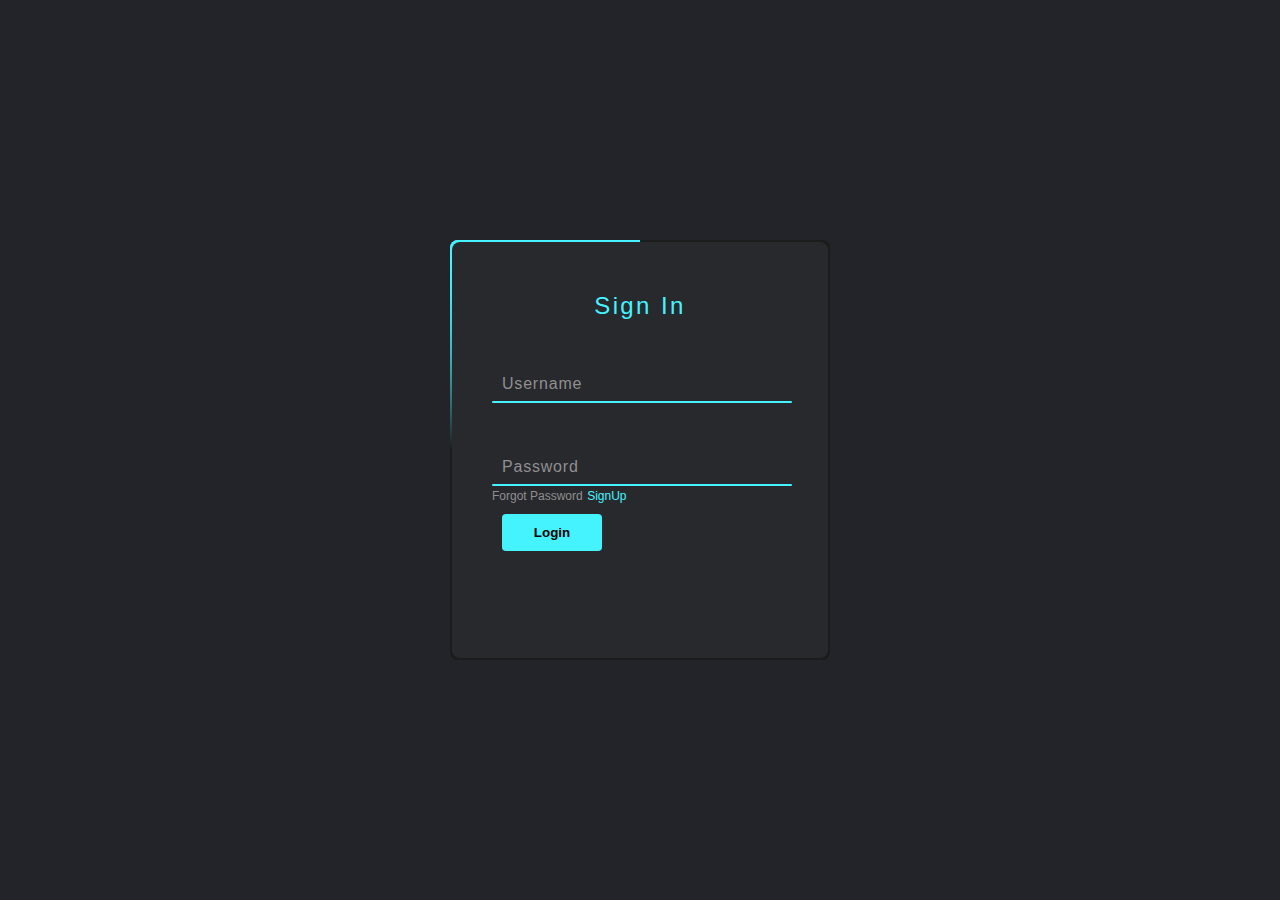
<file: index.html>
<!DOCTYPE html>
<html lang="en">
<head>
    <meta charset="UTF-8">
    <meta http-equiv="X-UA-Compatible" content="IE=edge">
    <meta name="viewport" content="width=device-width, initial-scale=1.0">
    <title>Login</title>
    <link rel="stylesheet" href="index.css">
</head>
<body>
    <div class="container">
        <div class="form">
            <h2>Sign In</h2>
            <div class="inputbox">
                <input type="text" required="required">
                <span>Username</span>
                <i></i>
            </div>
            <div class="inputbox">
                <input type="password" required="required">
                <span>Password</span>
                <i></i>
            </div>
            <div class="links">
                <a href="ForgotPassword/Forgotpassword.html">Forgot Password</a>
                <a href="SignUp/SignUp.html">SignUp</a>
            </div>
            <input type="submit" value="Login">
        </div>
    </div>
</body>
</html>
</file>
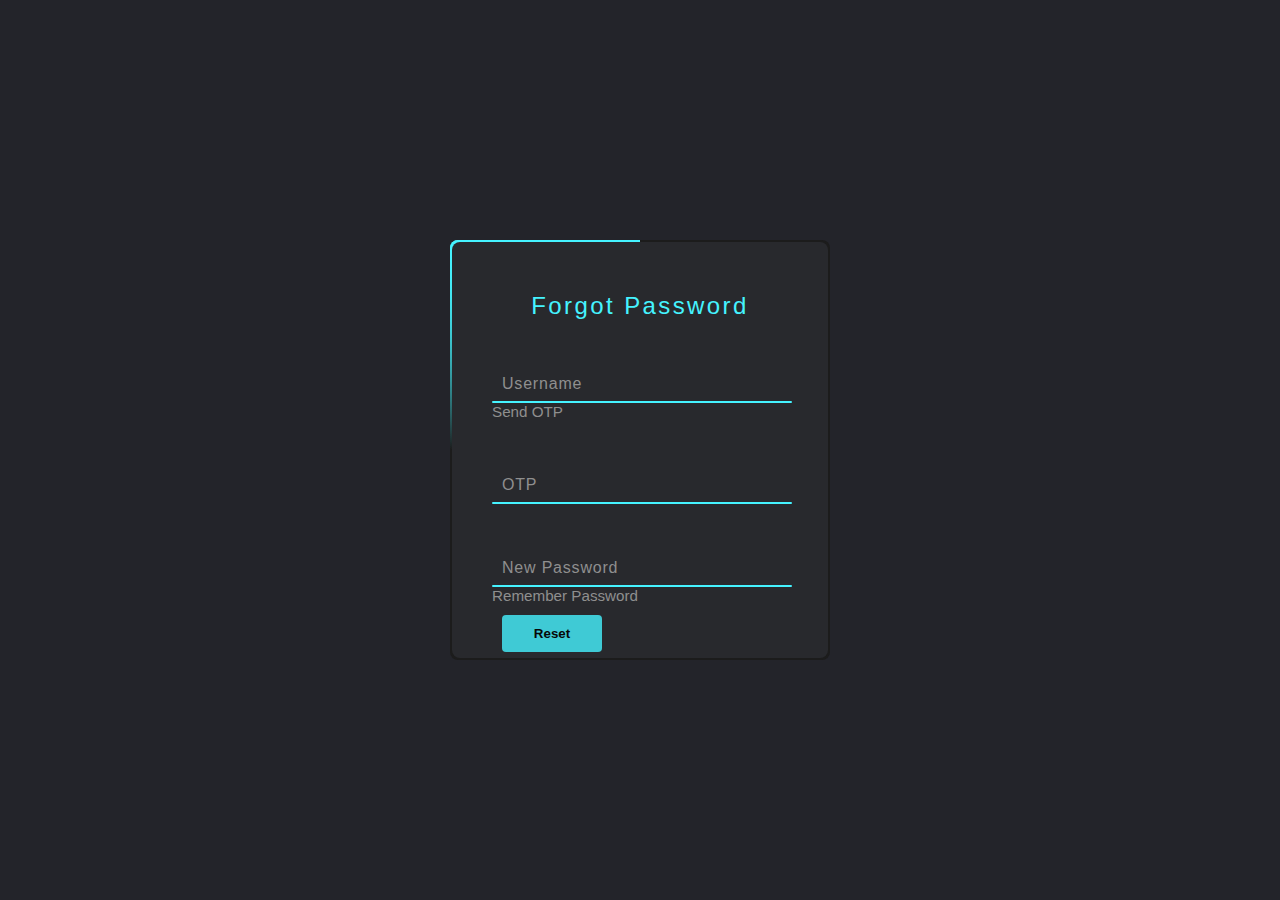
<file: ForgotPassword/Forgotpassword.html>
<!DOCTYPE html>
<html lang="en">
<head>
    <meta charset="UTF-8">
    <meta http-equiv="X-UA-Compatible" content="IE=edge">
    <meta name="viewport" content="width=device-width, initial-scale=1.0">
    <title>Forgot Password</title>
    <link rel="stylesheet" href="index3.css">
</head>
<body>
    <div class="container">
        <div class="form">
            <h2>Forgot Password</h2>
            <div class="inputbox">
                <input type="text" required="required">
                <span>Username</span>
                <i></i>
            </div>
            <div class="links">
                <a href="ForgotPassword/Forgotpassword.html">Send OTP</a>
                
            </div>
            <div class="inputbox">
                <input type="password" required="required">
                <span>OTP</span>
                <i></i>
            </div>
            <div class="inputbox">
                <input type="password" required="required">
                <span>New Password</span>
                <i></i>
            </div>
            <div class="links">
                <a href="index.html">Remember Password</a>
                
            </div>
            <input type="submit" value="Reset">
        </div>
    </div>
</body>
</html>
</file>
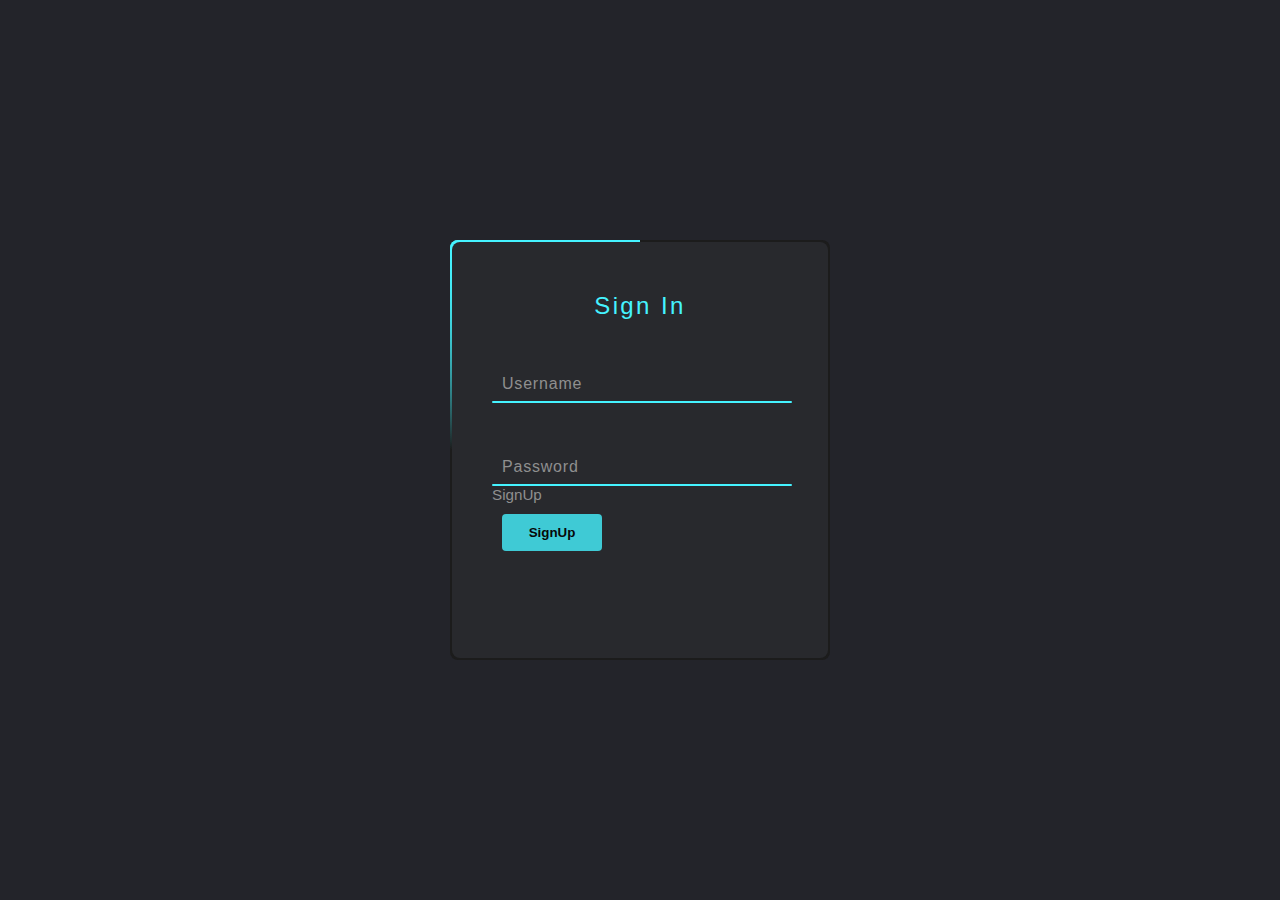
<file: Sign Up/SignUp.html>
<!DOCTYPE html>
<html lang="en">
<head>
    <meta charset="UTF-8">
    <meta http-equiv="X-UA-Compatible" content="IE=edge">
    <meta name="viewport" content="width=device-width, initial-scale=1.0">
    <title>Sign Up</title>
    <link rel="stylesheet" href="index2.css">
</head>
<body>
    <div class="container">
        <div class="form">
            <h2>Sign In</h2>
            <div class="inputbox">
                <input type="text" required="required">
                <span>Username</span>
                <i></i>
            </div>
            <div class="inputbox">
                <input type="password" required="required">
                <span>Password</span>
                <i></i>
            </div>
            <div class="links">
                <a href="SignUp/SignUp.html">SignUp</a>
            </div>
            <input type="submit" value="SignUp">
        </div>
    </div>
</body>
</html>
</file>
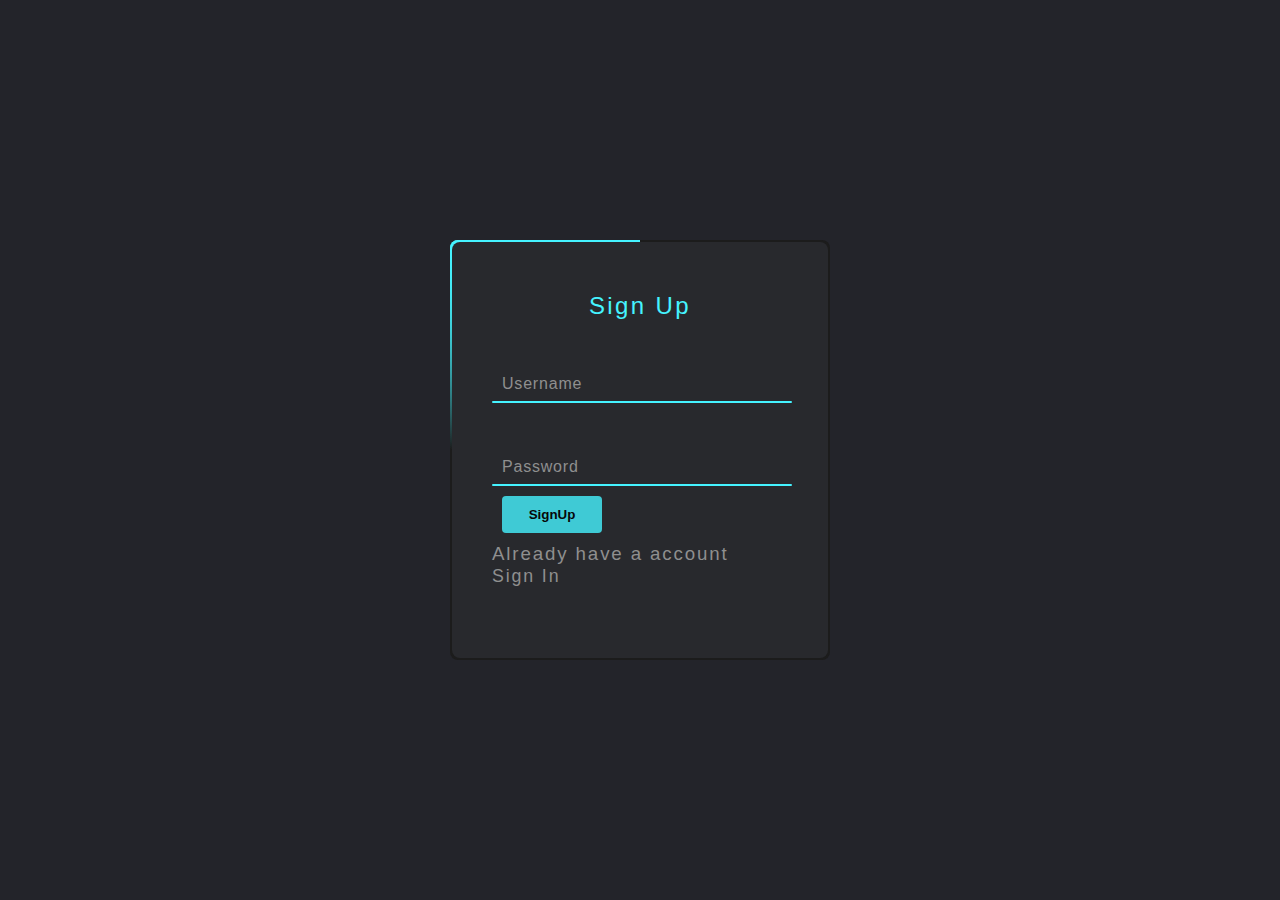
<file: SignUp/SignUp.html>
<!DOCTYPE html>
<html lang="en">
<head>
    <meta charset="UTF-8">
    <meta http-equiv="X-UA-Compatible" content="IE=edge">
    <meta name="viewport" content="width=device-width, initial-scale=1.0">
    <title>Sign Up</title>
    <link rel="stylesheet" href="index2.css">
</head>
<body>
    <div class="container">
        <div class="form">
            <h2>Sign Up</h2>
            <div class="inputbox">
                <input type="text" required="required">
                <span>Username</span>
                <i></i>
            </div>
            <div class="inputbox">
                <input type="password" required="required">
                <span>Password</span>
                <i></i>
            </div>
           
            <input type="submit" value="SignUp">
             <div class="links">
                 <h3>Already have a account<h3>
                <a href="index.html">Sign In</a>
            </div>
        </div>
    </div>
</body>
</html>
</file>
<file: index.css>
*{
    margin: 0;
    padding: 0;
    box-sizing: border-box;
    font-family: 'Poppins', sans-serif;
}
body{
    display: flex;
    justify-content:center ;
    align-items: center;
    min-height: 100vh;
    background: #23242a;

}
.container{
    position: relative;
    width: 380px;
    height: 420px;
    background: #1c1c1c;
    border-radius: 8px;
    overflow: hidden;
}
.container::before
{
    content: '';
    position: absolute;
    top: -50%;
    left: -50%;
    width: 380px;
    height: 420px;
    background: linear-gradient(0deg, transparent,#45f3ff,#45f3ff);
    transform-origin: bottom right;
    animation:animate 6s linear infinite;

}
.container::after
{
    content: '';
    position: absolute;
    top: -50%;
    left: -50%;
    width: 380px;
    height: 420px;
    background: linear-gradient(0deg, transparent,#45f3ff,#45f3ff);
    transform-origin: bottom right;
    animation:animate 6s linear infinite;
    animation-delay: -3s;
}
@keyframes animate {
    0%
    {
        transform: rotate(0deg);
    }
    100%
    {
        transform: rotate(360deg);
    }
    
}
.form{
    position: absolute;
    inset: 2px;
    border-radius: 8px;
    background: #28292d;
    z-index: 10;
    padding: 50px 40px;
    display: flex;
    flex-direction: column;
}
.form h2{
    color: #45f3ff;
    font-weight: 500;
    text-align: center;
    letter-spacing: 0.1em;
}
.inputbox{
    position: relative;
    width: 300px;
    margin-top: 35px;
}
.inputbox input{
    position: relative;
    width: 100%;
    padding: 20px 10px 10px;
    background: transparent;
    border: none;
    outline: none;
    color: #23242a;
    font-size: 1em;
    letter-spacing: 0.05em;
    z-index: 10;
}
.inputbox span{
    position: absolute;
    left: 0;
    padding: 20px 10px 10px;
    font-size: 1em;
    color: #8f8f8f;
    pointer-events: none;
    letter-spacing: 0.05em;
    transition: 0.5s;
} 
.inputbox input:valid ~ span,
.inputbox input:focus ~ span
{
    color: #45f3ff;
    transform:translateX(0px) translateY(-34px);
    font-size: 0.75em;
}
.inputbox i
{
    position: absolute;
    left: 0;
    bottom: 0;
    width: 100%;
    height: 2px;
    background: #45f3ff;
    border-radius: 4px;
    transition: 0.5s;
    pointer-events: none;
    z-index: 9;
}
.inputbox input:valid ~ i,
.inputbox input:focus ~ i
{
    height: 44px;

}
.links a {
    margin: 10px 0;
    font-size: 0.75em;
    color: #8f8f8f;
    text-decoration: none;
}
.links a:hover,
.links a:nth-child(2)
{
    color:#45f3ff;
}
input[type="submit"]
{
    border: none;
    outline: none;
    background: #45f3ff;
    padding: 11px 25px;
    width: 100px;
    margin: 10px;
    border-radius: 4px ;
    font-weight: 600;
    cursor: pointer;
}
input[type="submit"]:
{
    opacity: 0.8;
}
</file>
<file: ForgotPassword/index3.css>
*{
    margin: 0;
    padding: 0;
    box-sizing: border-box;
    font-family: 'Poppins', sans-serif;
}
body{
    display: flex;
    justify-content:center ;
    align-items: center;
    min-height: 100vh;
    background: #23242a;

}
.container{
    position: relative;
    width: 380px;
    height: 420px;
    background: #1c1c1c;
    border-radius: 8px;
    overflow: hidden;
}
.container::before
{
    content: '';
    position: absolute;
    top: -50%;
    left: -50%;
    width: 380px;
    height: 420px;
    background: linear-gradient(0deg, transparent,#45f3ff,#45f3ff);
    transform-origin: bottom right;
    animation:animate 6s linear infinite;

}
.container::after
{
    content: '';
    position: absolute;
    top: -50%;
    left: -50%;
    width: 380px;
    height: 420px;
    background: linear-gradient(0deg, transparent,#45f3ff,#45f3ff);
    transform-origin: bottom right;
    animation:animate 6s linear infinite;
    animation-delay: -3s;
}
@keyframes animate {
    0%
    {
        transform: rotate(0deg);
    }
    100%
    {
        transform: rotate(360deg);
    }
    
}
.form{
    position: absolute;
    inset: 2px;
    border-radius: 8px;
    background: #28292d;
    z-index: 10;
    padding: 50px 40px;
    display: flex;
    flex-direction: column;
}
.form h2{
    color: #45f3ff;
    font-weight: 500;
    text-align: center;
    letter-spacing: 0.1em;
}
.inputbox{
    position: relative;
    width: 300px;
    margin-top: 35px;
}
.inputbox input{
    position: relative;
    width: 100%;
    padding: 20px 10px 10px;
    background: transparent;
    border: none;
    outline: none;
    color: #23242a;
    font-size: 1em;
    letter-spacing: 0.05em;
    z-index: 10;
}
.inputbox span{
    position: absolute;
    left: 0;
    padding: 20px 10px 10px;
    font-size: 1em;
    color: #8f8f8f;
    pointer-events: none;
    letter-spacing: 0.05em;
    transition: 0.5s;
} 
.inputbox input:valid ~ span,
.inputbox input:focus ~ span
{
    color: #45f3ff;
    transform:translateX(0px) translateY(-34px);
    font-size: 0.75em;
}
.inputbox i
{
    position: absolute;
    left: 0;
    bottom: 0;
    width: 100%;
    height: 2px;
    background: #45f3ff;
    border-radius: 4px;
    transition: 0.5s;
    pointer-events: none;
    z-index: 9;
}
.inputbox input:valid ~ i,
.inputbox input:focus ~ i
{
    height: 44px;

}
.links p{
    color: #8f8f8f;
    font-weight: 100;
    text-align: left;
    letter-spacing: 0.1em;
}


.links a {
   
    margin: 10px 0;
    font-size: 0.95em;
    color: #8f8f8f;
    text-decoration: none;
}
.links a:hover,
.links a:nth-child(2)
{
    color:#45f3ff;
}
input[type="submit"]
{
    border: none;
    outline: none;
    background: #45f3ff;
    padding: 11px 25px;
    width: 100px;
    margin: 10px;
    border-radius: 4px ;
    font-weight: 600;
    cursor: pointer;
}
input[type="submit"]
{
    opacity: 0.8;
}
</file>
<file: Sign Up/index2.css>
*{
    margin: 0;
    padding: 0;
    box-sizing: border-box;
    font-family: 'Poppins', sans-serif;
}
body{
    display: flex;
    justify-content:center ;
    align-items: center;
    min-height: 100vh;
    background: #23242a;

}
.container{
    position: relative;
    width: 380px;
    height: 420px;
    background: #1c1c1c;
    border-radius: 8px;
    overflow: hidden;
}
.container::before
{
    content: '';
    position: absolute;
    top: -50%;
    left: -50%;
    width: 380px;
    height: 420px;
    background: linear-gradient(0deg, transparent,#45f3ff,#45f3ff);
    transform-origin: bottom right;
    animation:animate 6s linear infinite;

}
.container::after
{
    content: '';
    position: absolute;
    top: -50%;
    left: -50%;
    width: 380px;
    height: 420px;
    background: linear-gradient(0deg, transparent,#45f3ff,#45f3ff);
    transform-origin: bottom right;
    animation:animate 6s linear infinite;
    animation-delay: -3s;
}
@keyframes animate {
    0%
    {
        transform: rotate(0deg);
    }
    100%
    {
        transform: rotate(360deg);
    }
    
}
.form{
    position: absolute;
    inset: 2px;
    border-radius: 8px;
    background: #28292d;
    z-index: 10;
    padding: 50px 40px;
    display: flex;
    flex-direction: column;
}
.form h2{
    color: #45f3ff;
    font-weight: 500;
    text-align: center;
    letter-spacing: 0.1em;
}
.inputbox{
    position: relative;
    width: 300px;
    margin-top: 35px;
}
.inputbox input{
    position: relative;
    width: 100%;
    padding: 20px 10px 10px;
    background: transparent;
    border: none;
    outline: none;
    color: #23242a;
    font-size: 1em;
    letter-spacing: 0.05em;
    z-index: 10;
}
.inputbox span{
    position: absolute;
    left: 0;
    padding: 20px 10px 10px;
    font-size: 1em;
    color: #8f8f8f;
    pointer-events: none;
    letter-spacing: 0.05em;
    transition: 0.5s;
} 
.inputbox input:valid ~ span,
.inputbox input:focus ~ span
{
    color: #45f3ff;
    transform:translateX(0px) translateY(-34px);
    font-size: 0.75em;
}
.inputbox i
{
    position: absolute;
    left: 0;
    bottom: 0;
    width: 100%;
    height: 2px;
    background: #45f3ff;
    border-radius: 4px;
    transition: 0.5s;
    pointer-events: none;
    z-index: 9;
}
.inputbox input:valid ~ i,
.inputbox input:focus ~ i
{
    height: 44px;

}
.links p{
    color: #8f8f8f;
    font-weight: 100;
    text-align: left;
    letter-spacing: 0.1em;
}


.links a {
   
    margin: 10px 0;
    font-size: 0.95em;
    color: #8f8f8f;
    text-decoration: none;
}
.links a:hover,
.links a:nth-child(2)
{
    color:#45f3ff;
}
input[type="submit"]
{
    border: none;
    outline: none;
    background: #45f3ff;
    padding: 11px 25px;
    width: 100px;
    margin: 10px;
    border-radius: 4px ;
    font-weight: 600;
    cursor: pointer;
}
input[type="submit"]
{
    opacity: 0.8;
}
</file>
<file: SignUp/index2.css>
*{
    margin: 0;
    padding: 0;
    box-sizing: border-box;
    font-family: 'Poppins', sans-serif;
}
body{
    display: flex;
    justify-content:center ;
    align-items: center;
    min-height: 100vh;
    background: #23242a;

}
.container{
    position: relative;
    width: 380px;
    height: 420px;
    background: #1c1c1c;
    border-radius: 8px;
    overflow: hidden;
}
.container::before
{
    content: '';
    position: absolute;
    top: -50%;
    left: -50%;
    width: 380px;
    height: 420px;
    background: linear-gradient(0deg, transparent,#45f3ff,#45f3ff);
    transform-origin: bottom right;
    animation:animate 6s linear infinite;

}
.container::after
{
    content: '';
    position: absolute;
    top: -50%;
    left: -50%;
    width: 380px;
    height: 420px;
    background: linear-gradient(0deg, transparent,#45f3ff,#45f3ff);
    transform-origin: bottom right;
    animation:animate 6s linear infinite;
    animation-delay: -3s;
}
@keyframes animate {
    0%
    {
        transform: rotate(0deg);
    }
    100%
    {
        transform: rotate(360deg);
    }
    
}
.form{
    position: absolute;
    inset: 2px;
    border-radius: 8px;
    background: #28292d;
    z-index: 10;
    padding: 50px 40px;
    display: flex;
    flex-direction: column;
}
.form h2{
    color: #45f3ff;
    font-weight: 500;
    text-align: center;
    letter-spacing: 0.1em;
}
.inputbox{
    position: relative;
    width: 300px;
    margin-top: 35px;
}
.inputbox input{
    position: relative;
    width: 100%;
    padding: 20px 10px 10px;
    background: transparent;
    border: none;
    outline: none;
    color: #23242a;
    font-size: 1em;
    letter-spacing: 0.05em;
    z-index: 10;
}
.inputbox span{
    position: absolute;
    left: 0;
    padding: 20px 10px 10px;
    font-size: 1em;
    color: #8f8f8f;
    pointer-events: none;
    letter-spacing: 0.05em;
    transition: 0.5s;
} 
.inputbox input:valid ~ span,
.inputbox input:focus ~ span
{
    color: #45f3ff;
    transform:translateX(0px) translateY(-34px);
    font-size: 0.75em;
}
.inputbox i
{
    position: absolute;
    left: 0;
    bottom: 0;
    width: 100%;
    height: 2px;
    background: #45f3ff;
    border-radius: 4px;
    transition: 0.5s;
    pointer-events: none;
    z-index: 9;
}
.inputbox input:valid ~ i,
.inputbox input:focus ~ i
{
    height: 44px;

}
.links h3{
    color: #8f8f8f;
    font-weight: 100;
    text-align: left;
    letter-spacing: 0.1em;
}


.links a {
   
    margin: 10px 0;
    font-size: 0.95em;
    color: #8f8f8f;
    text-decoration: none;
}
.links a:hover,
.links a:nth-child(2)
{
    color:#45f3ff;
}
input[type="submit"]
{
    border: none;
    outline: none;
    background: #45f3ff;
    padding: 11px 25px;
    width: 100px;
    margin: 10px;
    border-radius: 4px ;
    font-weight: 600;
    cursor: pointer;
}
input[type="submit"]
{
    opacity: 0.8;
}
</file>
